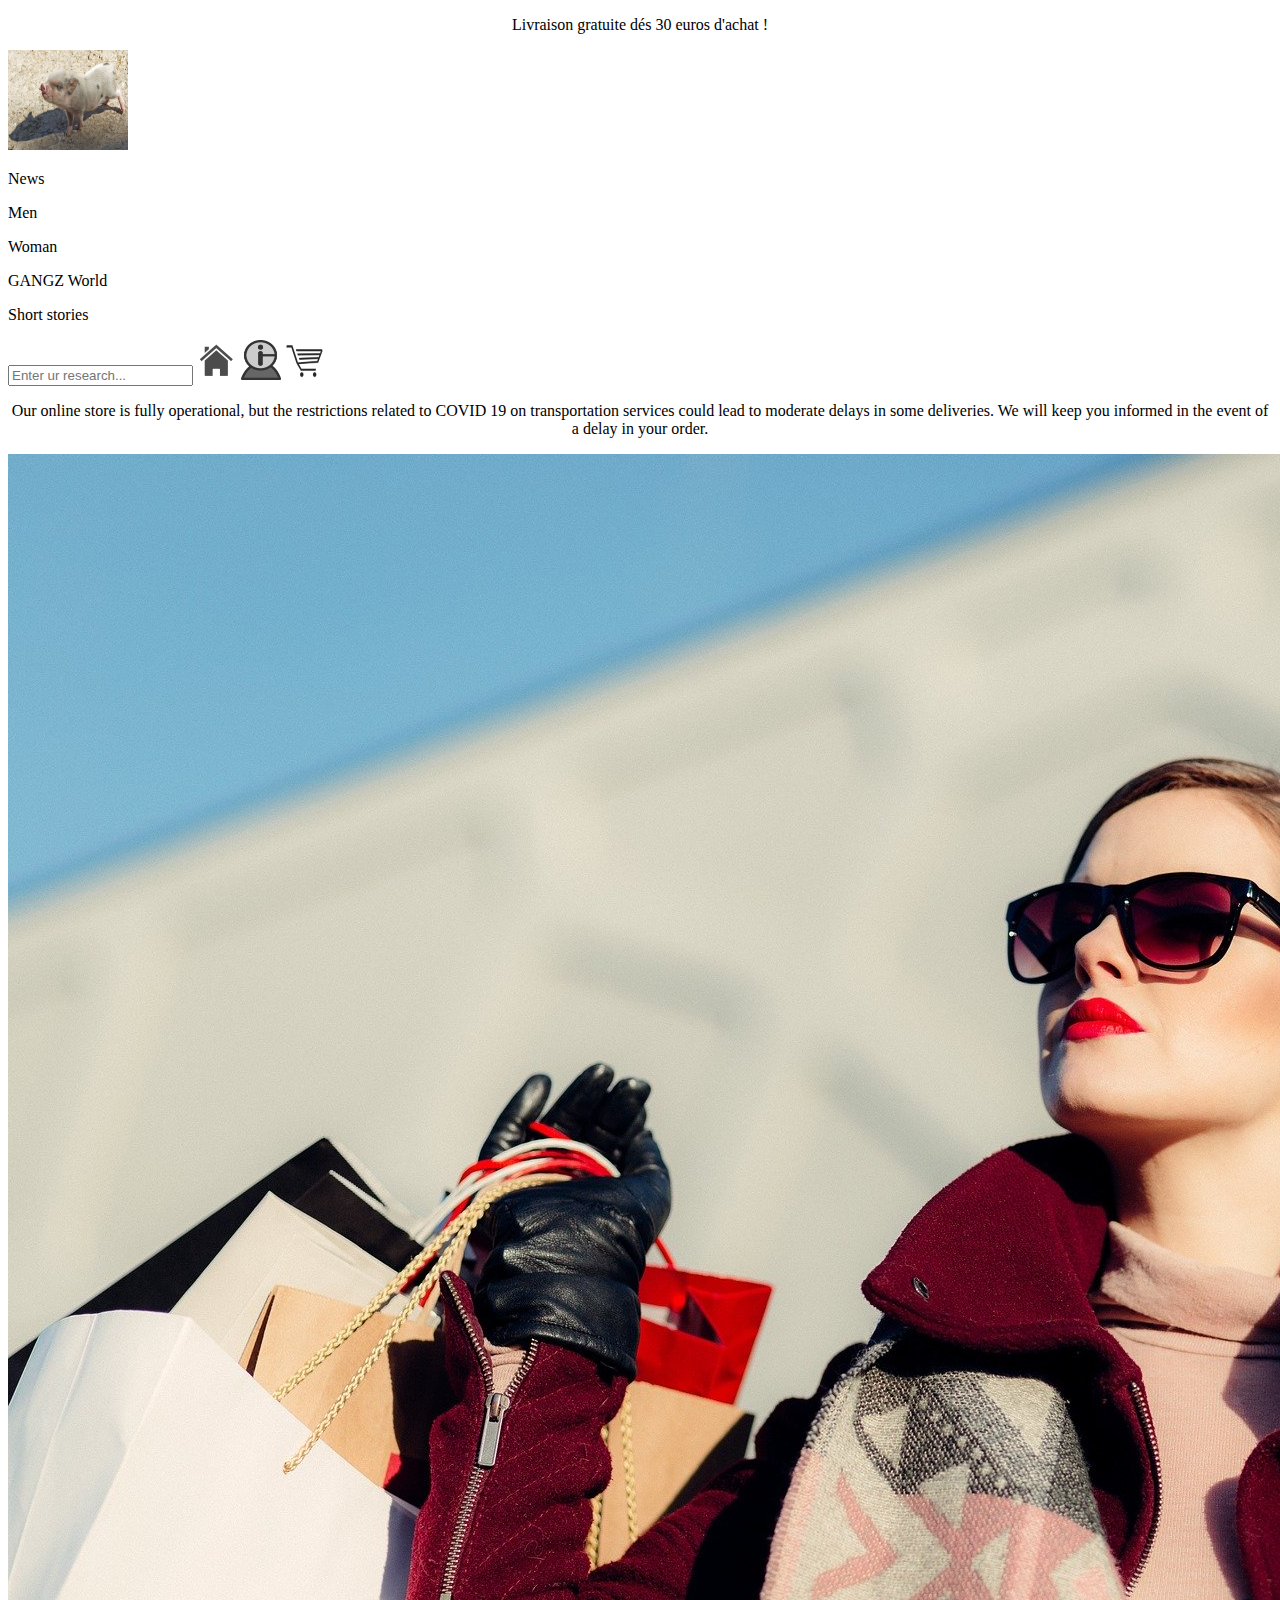
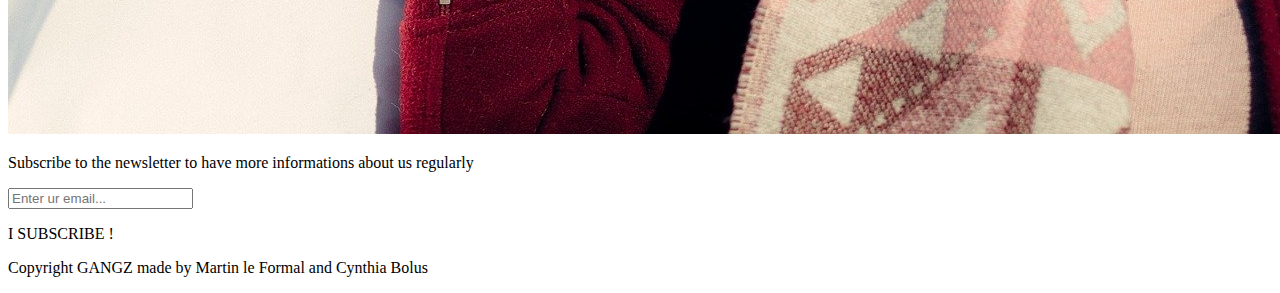
<file: index.html>
<!DOCTYPE html>
<html lang="en">
<head>
    <meta charset="UTF-8">
    <title>Gangz official</title>
</head>
<body>
<div id="header">
    <p style="text-align:center;">Livraison gratuite dés 30 euros d'achat !</p>
    <img src ="pics/pig.jpg" style="width:120px;height:100px;">
    <p>News</p><p>Men</p><p>Woman</p><p>GANGZ World</p><p>Short stories</p>
    <input type="search" placeholder="Enter ur research...">
    <img class="one" src="pics/house.png" style="width:40px;height:40px;">
    <img class="two" src= "pics/profil.png" style="width:40px;height:40px;">
    <img class="three" src="pics/panier.png" style="width:40px;height:40px;"><br>
    <p style="text-align:center">Our online store is fully operational, but the restrictions related to COVID 19 on transportation services could lead to moderate delays in some deliveries. We will keep you informed in the event of a delay in your order.</p>

</div>
<div class="contenu">
    <img src="pics/people.jpg">
</div>
<div id="footer">

    <p>Subscribe to the newsletter to have more informations about us regularly</p>
    <input placeholder="Enter ur email..."> <p>I SUBSCRIBE !</p>

    <p style="text-align=center">Copyright GANGZ made by Martin le Formal and Cynthia Bolus</p>
</div>

</body>
</html>
</file>
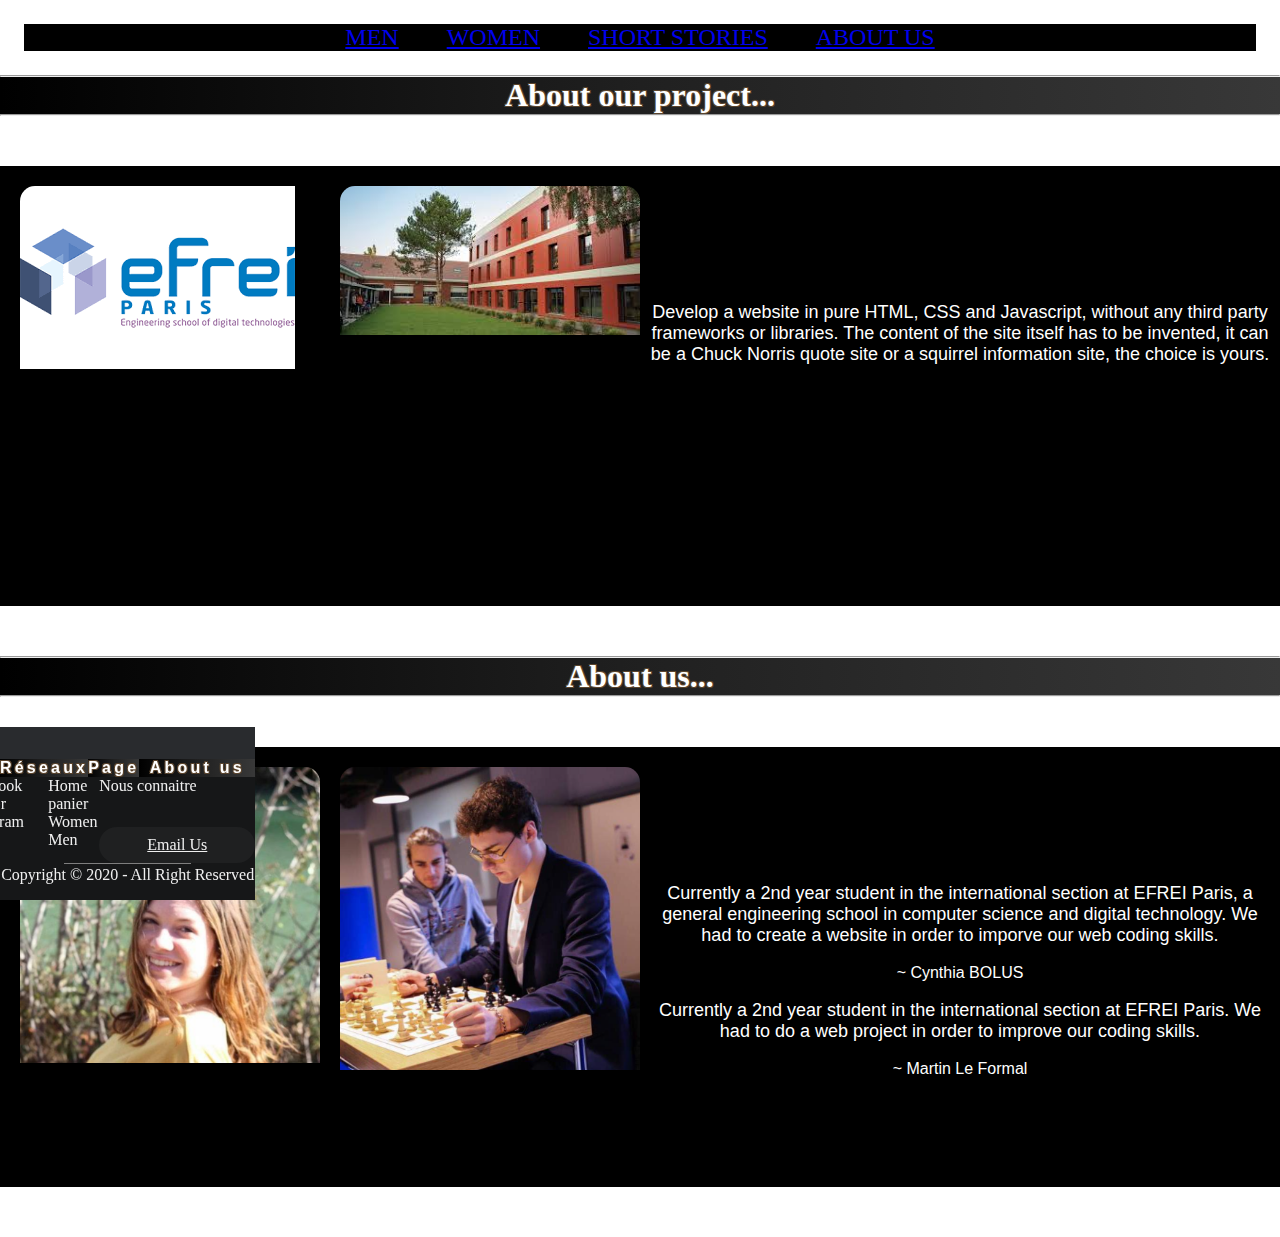
<file: aboutus.html>
<!DOCTYPE html>
<html lang="en">
<head>
    <meta charset="UTF-8">
    <title>About us</title>

    <link rel="stylesheet" href="css/aboutus.css">
    <link rel="stylesheet" href="css/footer.css">

</head>
<body>
<header id="header">
    <div id="burger-menu">

        <input type="checkbox" />

        <div class="burger-bar"></div>
        <div class="burger-bar"></div>
        <div class="burger-bar"></div>
        <ul id="fold-menu">
            <li><a href="./men.html">MEN</a></li>
            <li><a href="./woman.html">WOMEN</a></li>
            <li><a href="./stories.html">Short stories</a></li>
            <li><a href="./aboutus.html">ABOUT US</a></li>
        </ul>
    </div>
    <a href="./home.html">
        <img id="logo" style="width=70px; height=70px;">
    </a>
    <ul id="list-container">
        <li class="list-element"><a class="list-button" href="./men.html">MEN</a></li>
        <li class="list-element"><a class="list-button" href="./woman.html">WOMEN</a></li>
        <li class="list-element"><a class="list-button" href="./stories.html">SHORT STORIES</a></li>
        <li class="list-element"><a class="list-button" href="./aboutus.html">ABOUT US</a></li>
    </ul>
    <img id="profil-pic">
</header>
    <!--TODO: caler les images sur les cotes des titres -->
    <!--Our project -->
    <hr style="width:100%;">
    <div class="title">
        <h1>About our project...</h1></div>
    <hr style="width:100%;">
    <div class="blank"></div>

    <div class="card__collection clear-fix">
        <div class="cards cards--two">
            <img src="assets/efrei.png" class="img-responsive" alt="Cards Image">
            <span class="cards--two__rect"></span>
            <span class="cards--two__tri"></span>
            <p>Efrei Paris</p>
            <ul class="cards__list">
                <li><i class="fab fa-facebook-f"></i></li>
                <li><i class="fab fa-twitter"></i></li>
                <li><i class="fab fa-instagram"></i></li>
                <li><i class="fab fa-linkedin-in"></i></li>
            </ul>
        </div>
        <div class="cards cards--three">
            <img src="assets/efreibis.jfif" class="img-responsive" alt="">
            <span class="cards--three__rect-1">
          <span class="shadow-1"></span>
          <p>Second year</p>
        </span>
            <span class="cards--three__rect-2">
          <span class="shadow-2"></span>
        </span>
            <span class="cards--three__circle"></span>
            <ul class="cards--three__list">
                <li><i class="fab fa-facebook-f"></i></li>
                <li><i class="fab fa-twitter"></i></li>
                <li><i class="fab fa-linkedin-in"></i></li>
            </ul>
        </div>
        <br><br><br><br><br><br><br>
        <p class="para"> <FONT size="4"> Develop a website in pure HTML, CSS and Javascript, without any third party frameworks or libraries. The content of the site itself has to be invented, it can be a Chuck Norris quote site or a squirrel information site, the choice is yours.</FONT></p><br>

    </div>

    <div class="blank"></div>

    <hr style="width:100%;">

    <!--Personal cards -->
    <div class="title"><h1>About us...</h1></div>
    <hr style="width:100%;">

    <div class="blank"></div>
    <div class="card__collection clear-fix">
        <div class="cards cards--two">
            <img src="assets/cycy.PNG" class="img-responsive" alt="Cards Image">
            <span class="cards--two__rect"></span>
            <span class="cards--two__tri"></span>
            <p>Cynthia Bolus</p>
            <ul class="cards__list">
                <li><i class="fab fa-facebook-f"></i></li>
                <li><i class="fab fa-twitter"></i></li>
                <li><i class="fab fa-instagram"></i></li>
                <li><i class="fab fa-linkedin-in"></i></li>
            </ul>
        </div>
        <div class="cards cards--three">
            <img src="assets/martin.PNG" class="img-responsive" alt="">
            <span class="cards--three__rect-1">
          <span class="shadow-1"></span>
          <p>Martin Le Formal</p>
        </span>
            <span class="cards--three__rect-2">
          <span class="shadow-2"></span>
        </span>
            <span class="cards--three__circle"></span>
            <ul class="cards--three__list">
                <li><i class="fab fa-facebook-f"></i></li>
                <li><i class="fab fa-twitter"></i></li>
                <li><i class="fab fa-linkedin-in"></i></li>
            </ul>
        </div>
        <br><br><br><br><br><br><br>
        <p class="para"> <FONT size="4"> Currently a 2nd year student in the international section at EFREI Paris, a general engineering school in computer science and digital technology.
            We had to create a website in order to imporve our web coding skills.</FONT></p><br><p class="para">~ Cynthia BOLUS</p>
        <br>
        <p class="para"> <FONT size="4"> Currently a 2nd year student in the international section at EFREI Paris. We had to do a web project in order to improve our coding skills. </FONT></p><br><p class="para">~ Martin Le Formal</p>
    </div>
    <div class="blank"></div>
 <!--
    <div id="header">

    </div>
    <div id="contenu">
        <h2> About our website</h2>
        <p>Lorem ipsum dolor sit amet, consectetur adipiscing elit, sed do eiusmod tempor incididunt ut labore et dolore magna aliqua. Ut enim ad minim veniam, quis nostrud exercitation ullamco laboris nisi ut aliquip ex ea commodo consequat. Duis aute irure dolor in reprehenderit in voluptate velit esse cillum dolore eu fugiat nulla pariatur. Excepteur sint occaecat cupidatat non proident, sunt in culpa qui officia deserunt mollit anim id est laborum</p>
        <img src="pics/shop.jpg">

        <img src="pics/femme.PNG"> <img src="pics/Plan%20de%20travail%20–%201.png"
    </div>
    <div id="footer">

    </div>
    -->
<footer class="footer">
    <div class="color"></div>
    <div class="liens">
        <div class="reseaux">
            <h1 class="titre_footer">Réseaux</h1>
            <ul class="ul_footer">
                <li class="li_footer"><a href="" class="textfooter"> Facebook</a></li>
                <li class="li_footer"><a href="" class="textfooter">Twitter</a></li>
                <li class="li_footer"><a href="" class="textfooter">Instagram</a></li>
            </ul>
        </div>
        <div class="nav_footer">
            <h1 class="titre_footer">Page</h1>
            <ul class="ul_footer">
                <li class="li_footer"><a href="home.html" class="textfooter"> Home</a></li>
                <li class="li_footer"><a href="panier.html" class="textfooter">panier</a></li>
                <li class="li_footer"><a href="woman.html" class="textfooter">Women</a></li>
                <li class="li_footer"><a href="men.html" class="textfooter">Men</a></li>
            </ul>
        </div>
        <div class="about">
            <h1 class="titre_footer">About us</h1>
            <ul class="ul_footer">
                <li class="li_footer"><a href="aboutus.html" class="textfooter"> Nous connaitre</a></li>
                <li class="li_footer"><a class="footer__btn" href="mailto:martin.le.formal@efrei.net">Email Us</a></li>
            </ul>
        </div>
    </div>

    <div class="trait"></div>

    <div class="Copyright">
        <br><a class="copy">Copyright &copy; 2020 - All Right Reserved</a>
    </div>


</footer>

</body>
</html>
</file>
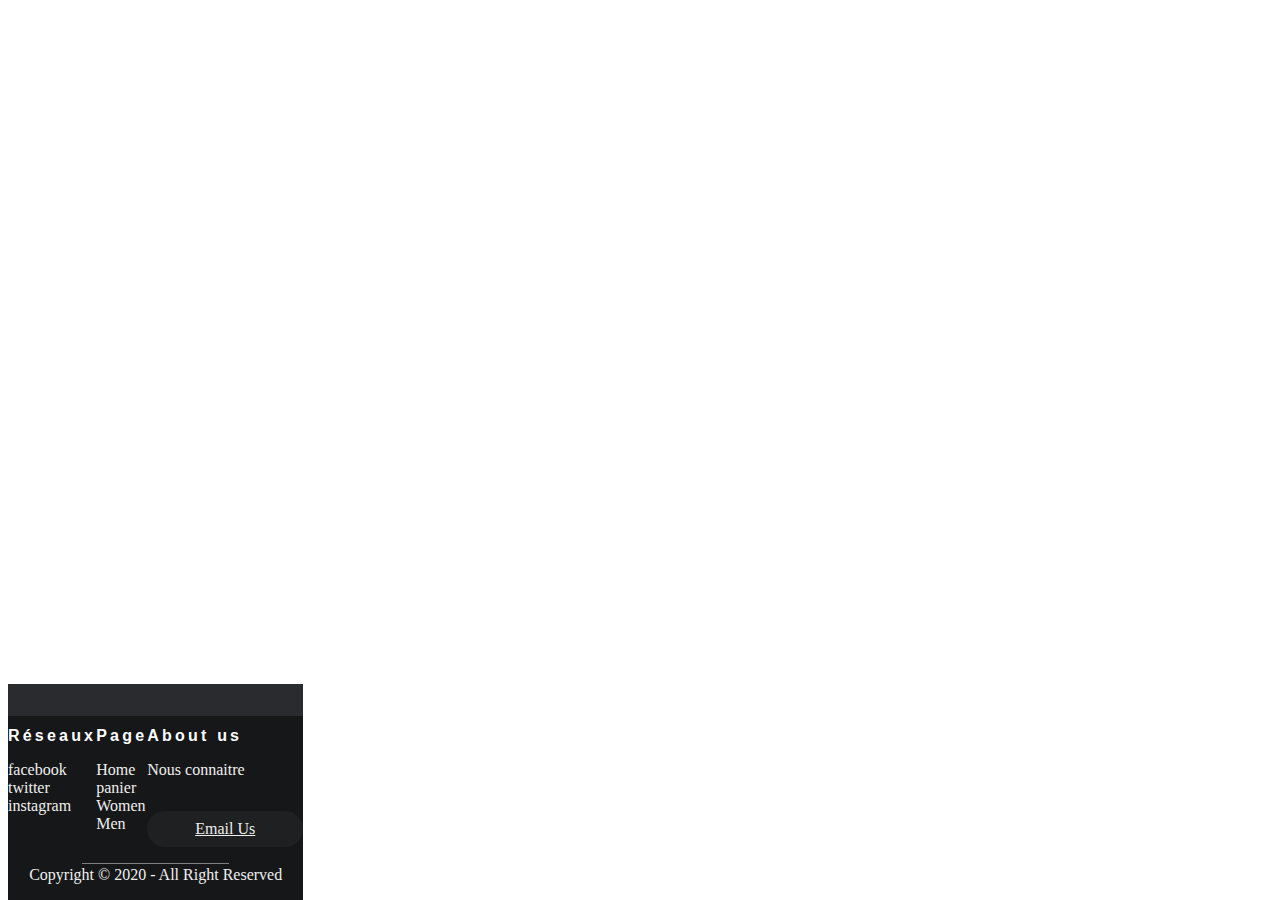
<file: footer.html>
<!DOCTYPE html>
<html lang="en" dir="ltr">
    <head>
        <meta charset="utf-8" />
        <link rel="stylesheet" href="./css/footer.css" />
        <meta name="viewport" content="width=device-width,initial-scale=1.0">
        <title>ZenItude</title>
    </head>

    <body>
      <footer class="footer"> 
        <div class="color"></div>
        <div class="liens">
          <div class="reseaux">
            <h1 class="titre_footer">Réseaux</h1>
            <ul class="ul_footer">
              <li class="li_footer"><a href="" class="textfooter"> facebook</a></li>
              <li class="li_footer"><a href="" class="textfooter">twitter</a></li>
              <li class="li_footer"><a href="" class="textfooter">instagram</a></li>
            </ul>
          </div>
          <div class="nav_footer">
            <h1 class="titre_footer">Page</h1>
            <ul class="ul_footer">
              <li class="li_footer"><a href="home.html" class="textfooter"> Home</a></li>
              <li class="li_footer"><a href="panier.html" class="textfooter">panier</a></li>
              <li class="li_footer"><a href="woman.html" class="textfooter">Women</a></li>
              <li class="li_footer"><a href="men.html" class="textfooter">Men</a></li>
            </ul> 
          </div>
          <div class="about">
            <h1 class="titre_footer">About us</h1>
            <ul class="ul_footer">
              <li class="li_footer"><a href="aboutus.html" class="textfooter"> Nous connaitre</a></li>
              <li class="li_footer"><a class="footer__btn" href="mailto:martin.le.formal@efrei.net">Email Us</a></li>
             </ul>
          </div>         
        </div>
        
        <div class="trait"></div>

        <div class="Copyright">
           <br><a class="copy">Copyright &copy; 2020 - All Right Reserved</a>        
        </div>
          

      </footer>
    </body>
    </html>
</file>
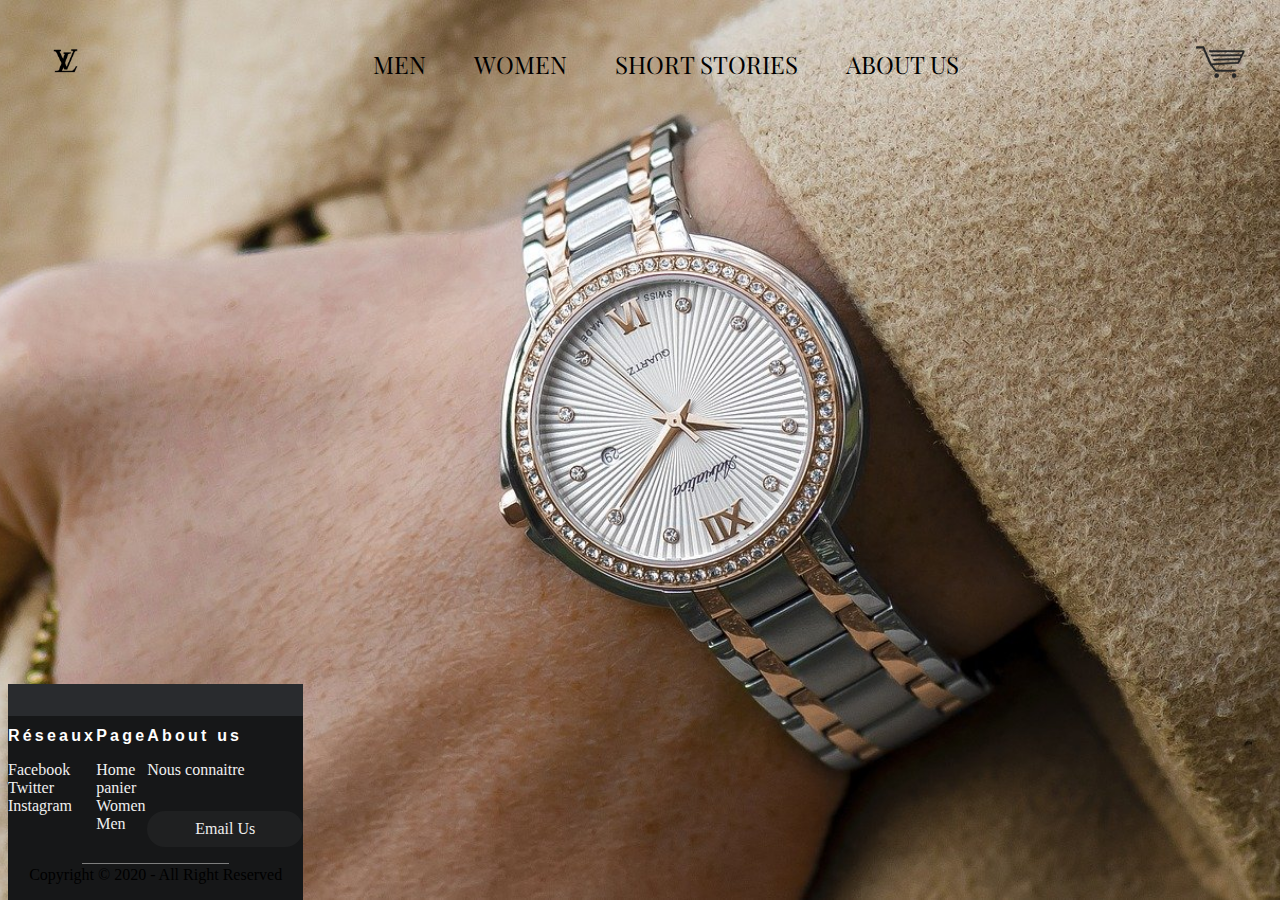
<file: home.html>
<!DOCTYPE html>
<html lang="en">
<head>
    <meta charset="UTF-8">
    <title>Home</title>
    <link rel="stylesheet" href="css/home.css">
    <link rel="stylesheet" href="css/footer.css">
    <meta name="viewport" content="width=device-width,initial-scale=1.0">
    <link href="https://fonts.googleapis.com/css2?family=Playfair+Display&display=swap" rel="stylesheet">
</head>
<body>
    <header id="header">
        <div id="burger-menu">

            <input type="checkbox" />

            <div class="burger-bar"></div>
            <div class="burger-bar"></div>
            <div class="burger-bar"></div>
            <ul id="fold-menu">
                <li><a href="./men.html">MEN</a></li>
                <li><a href="./woman.html">WOMEN</a></li>
                <li><a href="./stories.html">Short stories</a></li>
                <li><a href="./aboutus.html">ABOUT US</a></li>
            </ul>
        </div>
        <a href="./home.html">
            <img id="logo" >
        </a>
        <ul id="list-container">
            <li class="list-element"><a class="list-button" href="./men.html">MEN</a></li>
            <li class="list-element"><a class="list-button" href="./woman.html">WOMEN</a></li>
            <li class="list-element"><a class="list-button" href="./stories.html">SHORT STORIES</a></li>
            <li class="list-element"><a class="list-button" href="./aboutus.html">ABOUT US</a></li>
        </ul>
        <a href="panier.html"><img id="profil-pic" src="assets/panierwhite.png" ></a>
    </header>
    <footer class="footer">
        <div class="color"></div>
        <div class="liens">
            <div class="reseaux">
                <h1 class="titre_footer">Réseaux</h1>
                <ul class="ul_footer">
                    <li class="li_footer"><a href="" class="textfooter"> Facebook</a></li>
                    <li class="li_footer"><a href="" class="textfooter">Twitter</a></li>
                    <li class="li_footer"><a href="" class="textfooter">Instagram</a></li>
                </ul>
            </div>
            <div class="nav_footer">
                <h1 class="titre_footer">Page</h1>
                <ul class="ul_footer">
                    <li class="li_footer"><a href="home.html" class="textfooter"> Home</a></li>
                    <li class="li_footer"><a href="panier.html" class="textfooter">panier</a></li>
                    <li class="li_footer"><a href="woman.html" class="textfooter">Women</a></li>
                    <li class="li_footer"><a href="men.html" class="textfooter">Men</a></li>
                </ul>
            </div>
            <div class="about">
                <h1 class="titre_footer">About us</h1>
                <ul class="ul_footer">
                    <li class="li_footer"><a href="aboutus.html" class="textfooter"> Nous connaitre</a></li>
                    <li class="li_footer"><a class="footer__btn" href="mailto:martin.le.formal@efrei.net">Email Us</a></li>
                </ul>
            </div>
        </div>

        <div class="trait"></div>

        <div class="Copyright">
            <br><a class="copy">Copyright &copy; 2020 - All Right Reserved</a>
        </div>


    </footer>
</body>
</html>
</file>
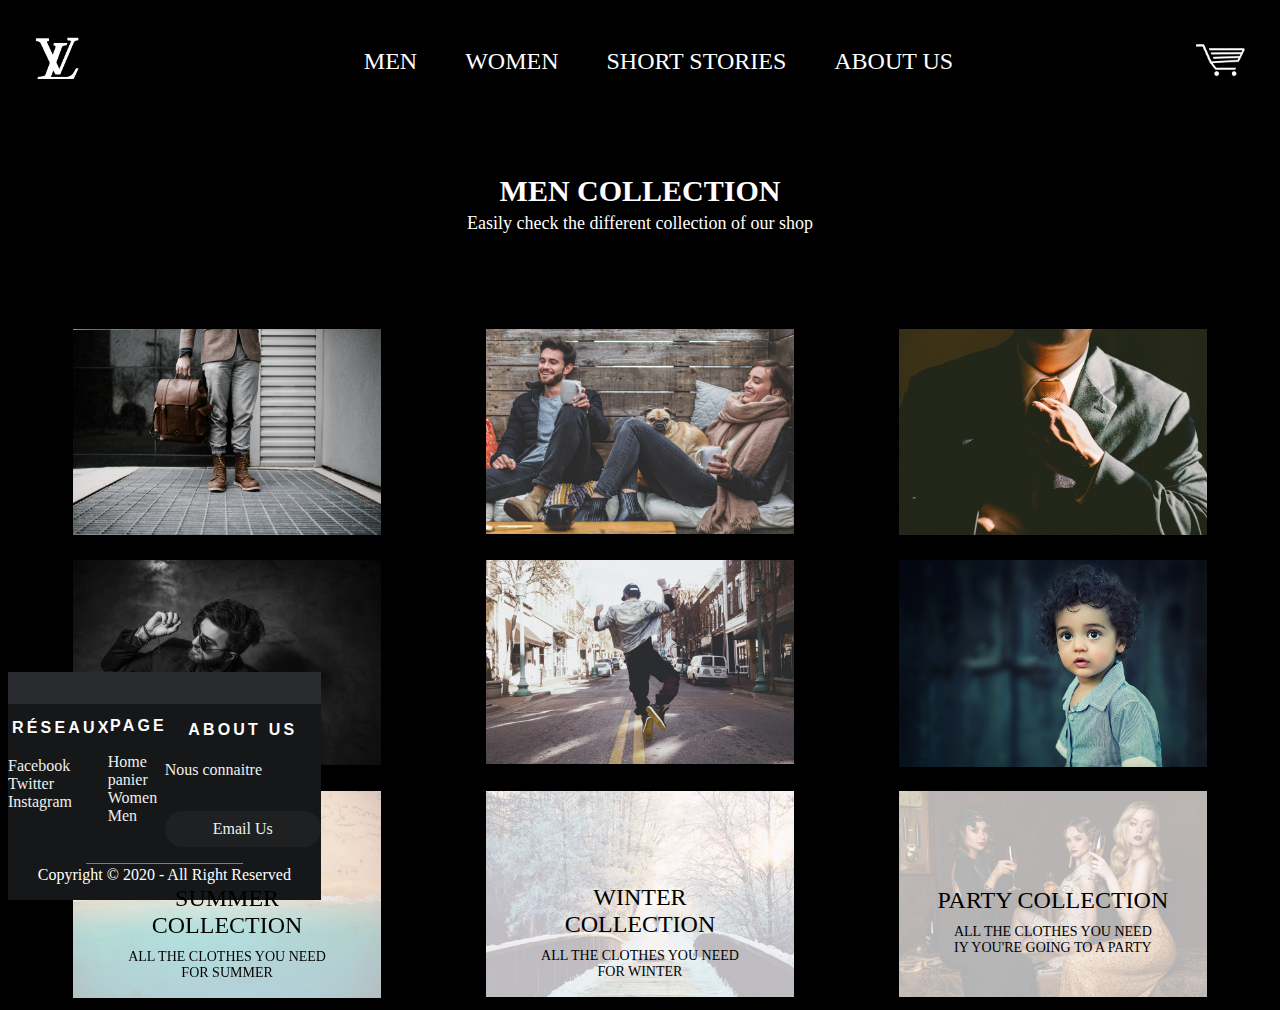
<file: men.html>
<!DOCTYPE html>
<html lang="en">
<head>
    <!--Clothes of men-->
    <meta charset="UTF-8">
    <title>Men collection </title>
    <link rel="stylesheet" href="css/men.css">
    <link rel="stylesheet" href="css/footer.css">

</head>
<body>
    <header id="header">
        <div id="burger-menu">

            <input type="checkbox" />

            <div class="burger-bar"></div>
            <div class="burger-bar"></div>
            <div class="burger-bar"></div>
            <ul id="fold-menu">
                <li><a href="./men.html">MEN</a></li>
                <li><a href="./woman.html">WOMEN</a></li>
                <li><a href="./stories.html">SHORT STORIES</a></li>
                <li><a href="./aboutus.html">ABOUT US</a></li>
            </ul>
        </div>
        <a href="./home.html">
            <img id="logo" >
        </a>
        <ul id="list-container">
            <li class="list-element"><a class="list-button" href="./men.html">MEN</a></li>
            <li class="list-element"><a class="list-button" href="./woman.html">WOMEN</a></li>
            <li class="list-element"><a class="list-button" href="./stories.html">SHORT STORIES</a></li>
            <li class="list-element"><a class="list-button" href="./aboutus.html">ABOUT US</a></li>
        </ul>
        <a href="panier.html"><img id="profil-pic" src="assets/panierwhite.png" ></a>
    </header>
<h1> MEN COLLECTION
    <small>Easily check the different collection of our shop</small>
</h1>
<div class="grid-wrap">

    <a class="list-block demo-2" href="#">
        <figure>
            <img src="assets/traveler.jpg" alt="" />
            <figcaption>
                <h2>Traveller section</h2>
                <p>All the traveller stuff and clothes for you</p>
            </figcaption>
        </figure>
    </a>
    <a class="list-block demo-2" href="#">
        <figure>
            <img src="assets/menoui.jpg" alt="" />
            <figcaption>
                <h2>Casual section</h2>
                <p>All the casual clothes especially for you</p>
            </figcaption>
        </figure>
    </a>
    <a class="list-block demo-2" href="#">
        <figure>
            <img src="assets/tie.jpg" alt="" />
            <figcaption>
                <h2>Work section</h2>
                <p>All the work stuff for you</p>
            </figcaption>
        </figure>
    </a>

    <a class="list-block" href="#">
        <figure>
            <img src="assets/blackandwhite.jpg" alt="" />
            <figcaption>
                <h2>Black and white clothes</h2>
                <p> All the black and white clothes for you</p>
            </figcaption>
        </figure>
    </a>
    <a class="list-block" href="#">
        <figure>
            <img src="assets/hiphop.jpg" alt="" />
            <figcaption>
                <h2>Sportswear section</h2>
                <p>If you are a sportsman, this section is for you</p>
            </figcaption>
        </figure>
    </a>
    <a class="list-block" href="#">
        <figure>
            <img src="assets/child.jpg" alt="" />
            <figcaption>
                <h2>Children collection</h2>
                <p>Children and teenager clothes, just for yuo</p>
            </figcaption>
        </figure>
    </a>
    <!-- demo 3 -->
    <a class="list-block demo-3" href="#">
        <figure>
            <img src="assets/beach.jpg" alt="" />
            <figcaption>
                <h2>Summer collection</h2>
                <p>All the clothes you need for summer</p>
            </figcaption>
        </figure>
    </a>
    <a class="list-block demo-3" href="#">
        <figure>
            <img src="assets/winterman.jpg" alt="" />
            <figcaption>
                <h2>Winter collection</h2>
                <p>All the clothes you need for winter</p>
            </figcaption>
        </figure>
    </a>
    <a class="list-block demo-3" href="#">
        <figure>
            <img src="assets/resoi.jpg" alt="fiestaGang" />
            <figcaption>
                <h2>Party collection</h2>
                <p>All the clothes you need iy you're going to a party</p>
            </figcaption>
        </figure>
    </a>
</div>

    <footer class="footer">
        <div class="color"></div>
        <div class="liens">
            <div class="reseaux">
                <h1 class="titre_footer">Réseaux</h1>
                <ul class="ul_footer">
                    <li class="li_footer"><a href="" class="textfooter"> Facebook</a></li>
                    <li class="li_footer"><a href="" class="textfooter">Twitter</a></li>
                    <li class="li_footer"><a href="" class="textfooter">Instagram</a></li>
                </ul>
            </div>
            <div class="nav_footer">
                <h1 class="titre_footer">Page</h1>
                <ul class="ul_footer">
                    <li class="li_footer"><a href="home.html" class="textfooter"> Home</a></li>
                    <li class="li_footer"><a href="panier.html" class="textfooter">panier</a></li>
                    <li class="li_footer"><a href="woman.html" class="textfooter">Women</a></li>
                    <li class="li_footer"><a href="men.html" class="textfooter">Men</a></li>
                </ul>
            </div>
            <div class="about">
                <h1 class="titre_footer">About us</h1>
                <ul class="ul_footer">
                    <li class="li_footer"><a href="aboutus.html" class="textfooter"> Nous connaitre</a></li>
                    <li class="li_footer"><a class="footer__btn" href="mailto:martin.le.formal@efrei.net">Email Us</a></li>
                </ul>
            </div>
        </div>

        <div class="trait"></div>

        <div class="Copyright">
            <br><a class="copy">Copyright &copy; 2020 - All Right Reserved</a>
        </div>


    </footer>

</body>
</html>
</file>
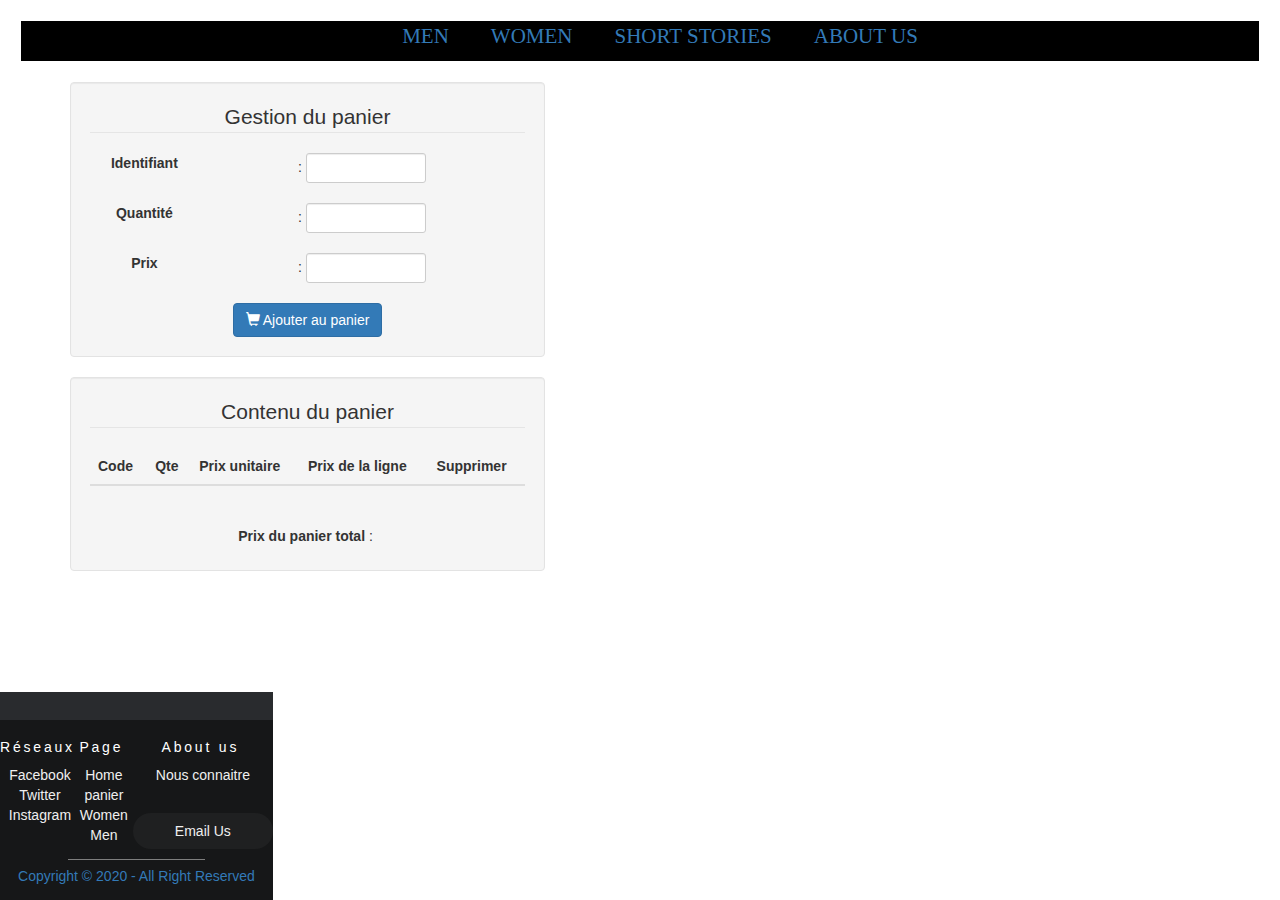
<file: panier.html>
<!DOCTYPE html>
<html lang="fr">
    <head>
        <meta charset="UTF-8">
        <title>Panier</title>
        <link href="https://maxcdn.bootstrapcdn.com/bootstrap/3.3.1/css/bootstrap.min.css" rel="stylesheet">

        <link href="css/panier.css" rel="stylesheet">
        <link rel="stylesheet" href="css/footer.css">
        <script type="text/javascript" src="./js/panier.js"></script>
    </head>
    <body id="body">

    <header id="header">
        <div id="burger-menu">

            <input type="checkbox" />

            <div class="burger-bar"></div>
            <div class="burger-bar"></div>
            <div class="burger-bar"></div>
            <ul id="fold-menu">
                <li><a href="./men.html">MEN</a></li>
                <li><a href="./woman.html">WOMEN</a></li>
                <li><a href="./stories.html">Short stories</a></li>
                <li><a href="./aboutus.html">ABOUT US</a></li>
            </ul>
        </div>
        <a href="./home.html">
            <img id="logo" style="width=70px; height=70px;">
        </a>
        <ul id="list-container">
            <li class="list-element"><a class="list-button" href="./men.html">MEN</a></li>
            <li class="list-element"><a class="list-button" href="./woman.html">WOMEN</a></li>
            <li class="list-element"><a class="list-button" href="./stories.html">SHORT STORIES</a></li>
            <li class="list-element"><a class="list-button" href="./aboutus.html">ABOUT US</a></li>
        </ul>
        <img id="profil-pic">
    </header>
        <section  class="container" style="text-align:center;">
            <article class="well form-inline pull-left col-lg-5">
                <legend>Gestion du panier</legend>
                <label class="col-lg-3">Identifiant</label> : <input type = "number" id = "id" style="width:120px" class="input-sm form-control"></input><br><br>
                <label class="col-lg-3" >Quantité</label> : <input type = "number" id = "qte" style="width:120px" class="input-sm form-control"></input><br><br> 
                <label class="col-lg-3">Prix</label> : <input type = "number" id = "prix" style="width:120px" class="input-sm form-control"></input><br><br>
                <button class="btn btn-primary" type="submit" onclick="ajouter()"><span class="glyphicon glyphicon-shopping-cart"></span> Ajouter au panier</button>
            </article>
        </section>
        <section class="container" style="text-align:center;">
            <article class="well form-inline pull-left col-lg-5">
                <legend>Contenu du panier</legend>
                <table id="tableau" class="table">
                    <thead>
                        <tr>
                            <th>Code</th>
                            <th>Qte</th>
                            <th>Prix unitaire</th>
                            <th>Prix de la ligne</th>
                            <th>Supprimer</th>
                        </tr>
                    </thead>
                </table>
                <br><label>Prix du panier total</label> : <label id = "prixTotal"></label>
                <label id = "nbreLignes" hidden>0</label>
            </article>
        </section>
    </body>
    <footer class="footer">
        <div class="color"></div>
        <div class="liens">
            <div class="reseaux">
                <h1 class="titre_footer">Réseaux</h1>
                <ul class="ul_footer">
                    <li class="li_footer"><a href="" class="textfooter"> Facebook</a></li>
                    <li class="li_footer"><a href="" class="textfooter">Twitter</a></li>
                    <li class="li_footer"><a href="" class="textfooter">Instagram</a></li>
                </ul>
            </div>
            <div class="nav_footer">
                <h1 class="titre_footer">Page</h1>
                <ul class="ul_footer">
                    <li class="li_footer"><a href="home.html" class="textfooter"> Home</a></li>
                    <li class="li_footer"><a href="panier.html" class="textfooter">panier</a></li>
                    <li class="li_footer"><a href="woman.html" class="textfooter">Women</a></li>
                    <li class="li_footer"><a href="men.html" class="textfooter">Men</a></li>
                </ul>
            </div>
            <div class="about">
                <h1 class="titre_footer">About us</h1>
                <ul class="ul_footer">
                    <li class="li_footer"><a href="aboutus.html" class="textfooter"> Nous connaitre</a></li>
                    <li class="li_footer"><a class="footer__btn" href="mailto:martin.le.formal@efrei.net">Email Us</a></li>
                </ul>
            </div>
        </div>

        <div class="trait"></div>

        <div class="Copyright">
            <br><a class="copy">Copyright &copy; 2020 - All Right Reserved</a>
        </div>


    </footer>
</html>
</file>
<file: css/aboutus.css>
/*header*/

#header {
    display: flex;
    flex-direction: row;
    justify-content: space-between;
    align-items: center;
    background: black;
    color:white;
    margin: 1em;
    font-family: 'Playfair Display';
    font-size: 1.5em;

}

#list-container {
    display: flex;
}
#burger-menu {
    display: none;
}

.burger-bar {
    background-color: black;
}

#list-container {
    flex-direction: row;
    list-style: none;
    height: 100%;
}

.list-element {
    height: 100%;color:white;
}

.list-button {
    height: 100%;
    padding: 1em;
}

/*Titles*/

h1{
    text-shadow:   -1px -1px 0 #5a442d,
    1px -1px 0 #5a442d,
    -1px 1px 0 #5a442d,
    1px 1px 0 #5a442d;color:#fff;
    background: linear-gradient(to right, black,#202020, #383838);

    text-align:center;

}
.title{
    background: linear-gradient(to right, black,#202020, #383838);
}

/*Texts*/
.para{
    color:white;
    background-color:black;

}
p{text-align:center}

/*Blank*/
.blank{ background:white; width:100%;height:50px;}

/*Img*/
.img{
    left:10px;
}

/*Personal cards */

@import "https://fonts.googleapis.com/css?family=Do+Hyeon";
*,
*:before,
*:after {
    margin: 0;
    padding: 0;
    box-sizing: border-box;
}

.clear-fix:after {
    display: block;
    clear: both;
    content: '';
    text-align:center;
}

.img-responsive {
    max-width: 100%;
    height: auto;
}

.card__collection {
    position: relative;
    display: block;
    background: black;
    padding: 10px;
    font-family: 'Do Hyeon', sans-serif;
    overflow: hidden;
    text-inline:center;
}
.card__collection .cards {
    width: 300px;
    height: 400px;
    display: block;
    background-size: cover;
    float: left;
    border-radius: 15px;
    position: relative;
    overflow: hidden;
    background-position: center;
    margin: 10px;
}
.card__collection .cards--one {
    backface-visiblility: hidden;
}
.card__collection .cards--one:hover:after {
    bottom: -20px;
}
.card__collection .cards--one:hover:before {
    bottom: -10px;
}
.card__collection .cards--one:hover .cards--one__rect {
    left: 45%;
}
.card__collection .cards--one:hover .cards--one__rect--back {
    left: 50%;
}
.card__collection .cards--one::after {
    content: '';
    display: block;
    position: absolute;
    height: 70px;
    transform: rotate(-3deg);
    background: #e660e3;
    position: absolute;
    bottom: -80px;
    left: 0;
    right: -10px;
    z-index: 9;
    transition: all .2s ease-in;
    transition-delay: .3s;
}
.card__collection .cards--one:before {
    content: '';
    display: block;
    position: absolute;
    height: 80px;
    transform: rotate(-3deg);
    bottom: -90px;
    left: 0;
    background: #fff;
    right: -10px;
    z-index: 5;
    transition: all .2s ease-in;
    transition-delay: .1s;
}
.card__collection .cards--one__rect {
    color: #fff;
    text-transform: uppercase;
    font-size: 18px;
    background: black;
    width: 126px;
    height: 55px;
    transform: skewY(5deg);
    position: absolute;
    display: block;
    top: 60%;
    left: -45%;
    z-index: 1;
    line-height: 3.3rem;
    text-align: center;
    transition: all .2s ease-in;
}
.card__collection .cards--one__rect--back {
    display: block;
    background: rgba(34, 65, 154, 0.8);
    width: 126px;
    height: 55px;
    transform: skewY(7deg);
    position: absolute;
    top: 65%;
    left: -50%;
    transition: all .2s ease-in;
    transition-delay: .3s;
}
.card__collection .cards--one__rect p {
    transform: skewY(-7deg);
    position: relative;
}
.card__collection .cards--two {
    position: relative;
    backface-visibility: hidden;
}
.card__collection .cards--two p {
    position: absolute;
    top: 83%;
    left: -100%;
    text-transform: capitalize;
    color: #fff;
    font-size: 20px;
    z-index: 8;
    transition: all .6s ease;
}
.card__collection .cards--two:hover p {
    left: 8%;
}
.card__collection .cards--two:hover img {
    transform: translateY(-15px);
}
.card__collection .cards--two:hover .cards--two__rect {
    top: 75%;
}
.card__collection .cards--two:hover .cards--two__rect:before {
    transform: translateY(15px);
}
.card__collection .cards--two:hover li {
    transform: translateY(0);
}
.card__collection .cards--two:hover .cards--two__tri {
    right: -40%;
}
.card__collection .cards--two:hover .cards--two__tri:before {
    right: -312px;
}
.card__collection .cards--two img {
    transition: all .2s ease;
}
.card__collection .cards--two__tri {
    border-top: 220px solid transparent;
    border-bottom: 190px solid transparent;
    border-right: 288px solid #fff;
    opacity: .9;
    position: absolute;
    display: block;
    top: 0;
    right: -100%;
    transition: all .3s ease-in-out;
}
.card__collection .cards--two__tri:before {
    border-top: 220px solid transparent;
    border-bottom: 190px solid transparent;
    border-right: 288px solid black;
    position: absolute;
    content: '';
    display: block;
    top: -220px;
    right: -612px;
    transition: all .3s ease-in-out;
    transition-delay: .2s;
}
.card__collection .cards--two__rect {
    width: 750px;
    height: 200px;
    background: #fff;
    display: block;
    position: absolute;
    top: 175%;
    left: -78%;
    transform: rotate(30deg);
    z-index: 5;
    opacity: .9;
    transition: all .3s ease-in-out;
}
.card__collection .cards--two__rect:before {
    content: '';
    display: block;
    width: 100%;
    position: relative;
    height: 100%;
    background: black;
    transform: translateY(200px);
    z-index: 2;
    transition: all .3s ease-in-out;
    transition-delay: .1s;
}
.card__collection .cards--two ul {
    list-style: none;
    position: absolute;
    bottom: 0;
    left: 10px;
    z-index: 9;
}
.card__collection .cards--two ul li {
    display: inline-block;
    font-size: 16px;
    margin: 7px;
    color: #fff;
    transition: all .2s ease-in-out;
    transform: translateY(100px);
}
.card__collection .cards--two ul li:nth-child(2) {
    transition-delay: .2s;
}
.card__collection .cards--two ul li:nth-child(3) {
    transition-delay: .3s;
}
.card__collection .cards--two ul li:nth-child(4) {
    transition-delay: .4s;
}
.card__collection .cards--three {
    position: relative;
    z-index: 10;
}
.card__collection .cards--three:hover .cards--three__rect-1 {
    left: 10%;
}
.card__collection .cards--three:hover .cards--three__rect-1 .shadow-1 {
    left: -20%;
}
.card__collection .cards--three:hover .cards--three__rect-2 {
    left: 60%;
}
.card__collection .cards--three:hover .cards--three__rect-2:before {
    left: -100%;
}
.card__collection .cards--three:hover .cards--three__rect-2:after {
    left: 80%;
}
.card__collection .cards--three:hover .cards--three__rect-2 .shadow-2 {
    left: -10%;
}
.card__collection .cards--three:hover .cards--three__circle {
    transform: scale(1);
}
.card__collection .cards--three:hover .cards--three__circle:before {
    transform: scale(0.9);
}
.card__collection .cards--three:hover .cards--three__list li {
    transform: translateX(0);
}
.card__collection .cards--three__rect-1 {
    background: #fff;
    width: 200px;
    height: 110px;
    transform: skewX(-20deg);
    display: block;
    position: absolute;
    top: 73%;
    opacity: .9;
    left: -100%;
    z-index: 8;
    transition: all .5s ease-in;
}
.card__collection .cards--three__rect-1 p {
    font-size: 20px;
    color: #fff;
    transform: skewX(20deg);
    line-height: 6rem;
}
.card__collection .cards--three__rect-1 .shadow-1 {
    background: black;
    width: 230px;
    height: 100px;
    display: block;
    position: absolute;
    left: -200%;
    z-index: -1;
    transition: all .3s ease-in;
}
.card__collection .cards--three__rect-2 {
    width: 100px;
    height: 70px;
    background: #fff;
    position: absolute;
    top: 65%;
    left: 1000%;
    opacity: .9;
    transform: skewX(-20deg);
    z-index: 8;
    transition: all .5s ease-in;
}
.card__collection .cards--three__rect-2::before {
    content: '';
    display: block;
    width: 50px;
    height: 40px;
    background: black;
    opacity: 1;
    position: absolute;
    left: 500%;
    top: 10%;
    transition: all .3s ease-in;
}
.card__collection .cards--three__rect-2::after {
    content: '';
    display: block;
    width: 50px;
    height: 40px;
    background: black;
    opacity: 1;
    position: absolute;
    left: 500%;
    top: 114%;
    transition: all .5s ease-in;
    transition-delay: .2s;
}
.card__collection .cards--three__rect-2 .shadow-2 {
    background: black;
    width: 100%;
    height: 100%;
    display: block;
    position: absolute;
    top: -10%;
    left: 500%;
    transition: all .5s ease-in;
    transition-delay: .2s;
}
.card__collection .cards--three__circle {
    width: 220px;
    height: 220px;
    border-radius: 50%;
    background: #fff;
    position: absolute;
    top: -15%;
    left: 50%;
    opacity: .9;
    transform: scale(0);
    transition: all .3s ease;
}
.card__collection .cards--three__circle:before {
    content: '';
    display: block;
    width: 100%;
    height: 100%;
    background: black;
    border-radius: 50%;
    transform: scale(0);
    transition: all .3s ease;
    transition-delay: .2s;
}
.card__collection .cards--three__list {
    list-style: none;
    position: absolute;
    top: -9px;
    right: 7px;
    padding-top: 60px;
    transition: all .4s ease;
}
.card__collection .cards--three__list li {
    display: inline-block;
    margin: 4px;
    color: #fff;
    width: 25px;
    height: 25px;
    border-radius: 50%;
    background: white;
    text-align: center;
    line-height: 1.7rem;
    font-size: 12px;
    transition: all .3s ease;
    transform: translateX(500%);
}
.card__collection .cards--three__list li:nth-child(1) {
    transition-delay: .2s;
}
.card__collection .cards--three__list li:nth-child(2) {
    transition-delay: .3s;
}
.card__collection .cards--three__list li:nth-child(3) {
    transition-delay: .4s;
}
</file>
<file: css/footer.css>
/*//////////////////////////////////////////////////////////
					footer
/////////////////////////////////////////////////////////*/
.footer{
	background-color: #161718;
	margin:0;
	padding:0;
	position:fixed; bottom:0;
}

.color{
	height: 2em;
	background-color: #292B2E;
}
.liens{
	display: flex;
	flex-direction: row;
	justify-content: space-around;

}

.ul_footer{
	list-style: none;
	margin-left: -2.5em;
}

.textfooter{
	text-decoration: none;
	color: #EFEFEF;
}

.footer__btn{
	display: flex;
	align-items: center;
	justify-content: center;
	height: 36px;
	background-color: rgb(153, 153, 153, 0.07);
	border-radius: 100px;
	margin-top: 2em;
	padding: 0 3em;
	color: #EFEFEF;
}

.titre_footer{
	font-family: sans-serif;
    letter-spacing: 0.20em;
    font-size: 1em;
    color: white;
}

.trait{
	width: 50%;
	margin-left: auto;
	margin-right: auto;
	border-bottom: 1px solid #7E7E7E;
}

.Copyright{
	text-align: center;
	padding-bottom: 1em;
	margin-top: -1em;
	color: #EFEFEF;
}
.footerimg{
	text-align: center;
	margin-top: 1em;
}

.image_footer{
	width: 15%;

}
</file>
<file: css/home.css>
body {
  overflow: hidden;
}

a{
  text-decoration: none;
  color: black;
}
/*Header*/

#header {
  display: flex;
  flex-direction: row;
  justify-content: space-between;
  align-items: center;
  background-color: transparent;
  margin: 1em;
  font-family: 'Playfair Display';
  font-size: 1.5em;
}

/*media for responsiveness*/

@media only screen and (max-width: 900px) {
  #list-container {
    display: none;
  }
  #burger-menu {
    display: block;
  }
  .burger-bar {
    background-color: white;
  }
  
  body {
    background: url("../assets/man.jpg") no-repeat center center fixed;
    -webkit-background-size: cover;
    -moz-background-size: cover;
    -o-background-size: cover;
    background-size: cover;
  }

  #logo {
    content:url("../assets/logowhite.png");
  }

  #profil-pic {

  }
}

@media (min-width: 900px) {
  #list-container {
    display: flex;
  }
  #burger-menu {
    display: none;
  }

  .burger-bar {
    background-color: black;
  }

  body {
    background: url("../assets/watch.jpg") no-repeat center center fixed;
    -webkit-background-size: cover;
    -moz-background-size: cover;
    -o-background-size: cover;
    background-size: cover;
  }
  
  #logo {
    content:url("../assets/logo.png");
  }
  
  #profil-pic {
    content:url("../assets/panier.png")
  }
}

/*burger Menu animation*/

#burger-menu div:first-child
{
  transform-origin: 0% 0%;
}

#burger-menu div:nth-last-child(2)
{
  transform-origin: 0% 100%;
}

#burger-menu input:checked ~ ul
{
  transform: none;
}

#burger-menu input:checked ~ div
{
  opacity: 1;
  transform: translate(0, 8px) rotate(45deg);
  background: #232323;
}

#burger-menu input:checked ~ div:nth-last-child(3)
{
  opacity: 0;
  transform: rotate(0deg) scale(0.2, 0.2);
}

#burger-menu input:checked ~ div:nth-last-child(2)
{
  transform: translate(6px, 1px) rotate(-45deg);
}

/*Burger Menu Style*/

#burger-menu {
  z-index: 1;
}

input {
  position: absolute;
  width: 27px; height: 22px;
  z-index: 2;
  opacity: 0;
}

.burger-bar {
  height: 3px;
  width: 25px;
  margin: 5px;
  transition: transform 0.5s cubic-bezier(0.77,0.2,0.05,1.0);
}

#fold-menu {
  position: absolute;
  width: 100%;
  padding-top: 15px;
  padding-bottom: 15px;
  margin-left: -2em;
  background: #ededed;
  list-style-type: none;
  -webkit-font-smoothing: antialiased;
  /* to stop flickering of text in safari */
  
  transform-origin: 0% 0%;
  transform: translate(-100%, 0);
  
  transition: transform 0.5s cubic-bezier(0.77,0.2,0.05,1.0);
}


#logo {
  height: 50px;
}

#list-container {
  flex-direction: row;
  list-style: none;
  height: 100%;
}

.list-element {
  height: 100%;
}

.list-button {
  height: 100%;
  padding: 1em;
}

#profil-pic {
  height: 40px;
}
</file>
<file: css/men.css>
/*header*/
/*header*/

#header {
    display: flex;
    flex-direction: row;
    justify-content: space-between;
    align-items: center;
    background: black;
    margin: 1em;
    font-family: 'Playfair Display';
    font-size: 1.5em;

}

#list-container {
    display: flex;
}
#burger-menu {
    display: none;
}

.burger-bar {
    background-color: black;
}

#list-container {
    flex-direction: row;
    list-style: none;
    height: 100%;
}

.list-element {
    height: 100%;
}

.list-button {
    height: 100%;
    padding: 1em;
}

/**/


body {
  overflow: hidden;
}

a{
  text-decoration: none;
  color: white;
}
/*Header*/

#header {
  display: flex;
  flex-direction: row;
  justify-content: space-between;
  align-items: center;
  background-color: transparent;
  margin: 1em;
  font-size: 1.5em;
}

/*media for responsiveness*/

@media only screen and (max-width: 900px) {
  #list-container {
    display: none;
  }
  #burger-menu {
    display: block;
  }
  .burger-bar {
    background-color: white;
  }
  
  body {
    background: url("../assets/man.jpg") no-repeat center center fixed;
    -webkit-background-size: cover;
    -moz-background-size: cover;
    -o-background-size: cover;
    background-size: cover;
  }

  #logo {
    content:url("../assets/logowhite.png");
  }

  #profil-pic {
    content:url("../assets/panierwhite.png")
  }
}

@media (min-width: 900px) {
  #list-container {
    display: flex;
  }
  #burger-menu {
    display: none;
  }

  .burger-bar {
    background-color: black;
  }

  body {
    background: url("../assets/watch.jpg") no-repeat center center fixed;
    -webkit-background-size: cover;
    -moz-background-size: cover;
    -o-background-size: cover;
    background-size: cover;
  }

  #logo {
    content:url("../assets/logowhite.png");
  }

  #profil-pic {
    content:url("../assets/panierwhite.png")
  }
}

/*burger Menu animation*/

#burger-menu div:first-child
{
  transform-origin: 0% 0%;
}

#burger-menu div:nth-last-child(2)
{
  transform-origin: 0% 100%;
}

#burger-menu input:checked ~ ul
{
  transform: none;
}

#burger-menu input:checked ~ div
{
  opacity: 1;
  transform: translate(0, 8px) rotate(45deg);
  background: #232323;
}

#burger-menu input:checked ~ div:nth-last-child(3)
{
  opacity: 0;
  transform: rotate(0deg) scale(0.2, 0.2);
}

#burger-menu input:checked ~ div:nth-last-child(2)
{
  transform: translate(6px, 1px) rotate(-45deg);
}

/*Burger Menu Style*/

#burger-menu {
  z-index: 1;
}

input {
  position: absolute;
  width: 27px; height: 22px;
  z-index: 2;
  opacity: 0;
}

.burger-bar {
  height: 3px;
  width: 25px;
  margin: 5px;
  transition: transform 0.5s cubic-bezier(0.77,0.2,0.05,1.0);
}

#fold-menu {
  position: absolute;
  width: 100%;
  padding-top: 15px;
  padding-bottom: 15px;
  margin-left: -2em;
  background: #ededed;
  list-style-type: none;
  -webkit-font-smoothing: antialiased;
  /* to stop flickering of text in safari */
  
  transform-origin: 0% 0%;
  transform: translate(-100%, 0);
  
  transition: transform 0.5s cubic-bezier(0.77,0.2,0.05,1.0);
}


#logo {
  height: 50px;
}

#list-container {
  flex-direction: row;
  list-style: none;
  height: 100%;
}

.list-element {
  height: 100%;
}

.list-button {
  height: 100%;
  padding: 1em;
}

#profil-pic {
  height: 40px;
}

.grid-wrap {
    padding: 1%;
}

.list-block {
    float: left;
    margin: 1%;
    width: 31.33333%;
    font-size: 0;
    overflow: hidden;
}
.list-block figure {
    position: relative;
    display: block;
    color: black;
    text-align: center;
}
.list-block figure:after {
    background: #fff;
    width: 100%;
    height: 100%;
    position: absolute;
    left: 0;
    bottom: 0;
    content: '';
    filter: progid:DXImageTransform.Microsoft.Alpha(Opacity=70);
    opacity: 0.7;
    -webkit-transform: skew(-45deg) scaleX(0);
    -ms-transform: skew(-45deg) scaleX(0);
    transform: skew(-45deg) scaleX(0);
    -moz-transition: all 0.3s ease-in-out;
    -o-transition: all 0.3s ease-in-out;
    -webkit-transition: all 0.3s ease-in-out;
    transition: all 0.3s ease-in-out;
}
.list-block figure:hover:after {
    -webkit-transform: skew(-45deg) scaleX(1);
    -ms-transform: skew(-45deg) scaleX(1);
    transform: skew(-45deg) scaleX(1);
    -moz-transition: all 400ms cubic-bezier(0.175, 0.885, 0.32, 1.275);
    -o-transition: all 400ms cubic-bezier(0.175, 0.885, 0.32, 1.275);
    -webkit-transition: all 400ms cubic-bezier(0.175, 0.885, 0.32, 1.275);
    transition: all 400ms cubic-bezier(0.175, 0.885, 0.32, 1.275);
}
.list-block figure:hover figcaption h2,
.list-block figure:hover figcaption p {
    -moz-transform: translate3d(0%, 0%, 0);
    -webkit-transform: translate3d(0%, 0%, 0);
    transform: translate3d(0%, 0%, 0);
    -webkit-transition-delay: 0.2s;
    transition-delay: 0.2s;
}
.list-block figure:hover figcaption h2 {
    filter: progid:DXImageTransform.Microsoft.Alpha(enabled=false);
    opacity: 1;
}
.list-block figure:hover figcaption p {
    filter: progid:DXImageTransform.Microsoft.Alpha(Opacity=70);
    opacity: 0.7;
}
.list-block img {
    filter: progid:DXImageTransform.Microsoft.Alpha(enabled=false);
    opacity: 1;
    max-width: 100%;
    min-width: 100%;
    -moz-transition: opacity 0.35s ease;
    -o-transition: opacity 0.35s ease;
    -webkit-transition: opacity 0.35s ease;
    transition: opacity 0.35s ease;
}
.list-block figcaption {
    position: absolute;
    top: 50%;
    left: 0;
    width: 100%;
    -moz-transform: translateY(-50%);
    -ms-transform: translateY(-50%);
    -webkit-transform: translateY(-50%);
    transform: translateY(-50%);
    z-index: 1;
}
.list-block h2,
.list-block p {
    margin: 0;
    width: 100%;
    filter: progid:DXImageTransform.Microsoft.Alpha(Opacity=0);
    opacity: 0;
}
.list-block h2 {
    padding: 0 30px 10px;
    display: inline-block;
    font-weight: 400;
    text-transform: uppercase;
    font-size: 24px;
}
.list-block p {
    padding: 0 50px;
    font-size: 14px;
    text-transform: uppercase;
}

.demo-2 figure figcaption p {
    margin-top: -45px;
}
.demo-2 figure:after {
    -webkit-transform: skew(-45deg) scaleX(0);
    -ms-transform: skew(-45deg) scaleX(0);
    transform: skew(-45deg) scaleX(0);
}
.demo-2 figure:hover:after {
    -webkit-transform: skew(45deg) scaleX(1);
    -ms-transform: skew(45deg) scaleX(1);
    transform: skew(45deg) scaleX(1);
}
.demo-2 figure:hover figcaption p {
    margin-top: 0;
}

.demo-3 figure figcaption {
    -moz-transform: translateY(-10%);
    -ms-transform: translateY(-10%);
    -webkit-transform: translateY(-10%);
    transform: translateY(-10%);
}
.demo-3 figure figcaption h2,
.demo-3 figure figcaption p {
    filter: progid:DXImageTransform.Microsoft.Alpha(enabled=false);
    opacity: 1;
}
.demo-3 figure:after {
    -webkit-transform: skew(0deg) scaleX(1);
    -ms-transform: skew(0deg) scaleX(1);
    transform: skew(0deg) scaleX(1);
}
.demo-3 figure:hover:after {
    -webkit-transform: skew(45deg) scaleX(0);
    -ms-transform: skew(45deg) scaleX(0);
    transform: skew(45deg) scaleX(0);
}
.demo-3 figure:hover figcaption {
    -moz-transform: translateY(-10%);
    -ms-transform: translateY(-10%);
    -webkit-transform: translateY(-10%);
    transform: translateY(-10%);
    filter: progid:DXImageTransform.Microsoft.Alpha(Opacity=0);
    opacity: 0;
}
.demo-3 figure:hover img {
    -moz-transform: scale(1.2, 1.2);
    -ms-transform: scale(1.2, 1.2);
    -webkit-transform: scale(1.2, 1.2);
    transform: scale(1.2, 1.2);
    -moz-transition: all 0.6s ease;
    -o-transition: all 0.6s ease;
    -webkit-transition: all 0.6s ease;
    transition: all 0.6s ease;
}
.demo-3 figure img {
    -moz-transform: scale(1, 1);
    -ms-transform: scale(1, 1);
    -webkit-transform: scale(1, 1);
    transform: scale(1, 1);
    -moz-transition: all 0.3s ease;
    -o-transition: all 0.3s ease;
    -webkit-transition: all 0.3s ease;
    transition: all 0.3s ease;
}

/*----page styles---*/
* {
    box-sizing: border-box;
    -moz-transition: all 0.6s ease;
    -o-transition: all 0.6s ease;
    -webkit-transition: all 0.6s ease;
    transition: all 0.6s ease;
    font-family: 'Playfair Display';
}

body {
    background: black;
    /* W3C, IE 10+/ Edge, Firefox 16+, Chrome 26+, Opera 12+, Safari 7+ */
    font-family: 'Playfair Display';
}

h1 {
    color: white;
    padding: 4%;
    font-size: 30px;
    text-transform: uppercase;
    font-weight: 700;
    text-align: center;
}
h1 small {
    font-size: 18px;
    display: block;
    text-transform: none;
    font-weight: 300;
    margin-top: 5px;
}

.made-with-love {
    margin-top: 30px;
    padding: 10px;
    font-size: 10px;
    font-family: arial;
    clear: left;
    text-align: center;
    color: #fff;
}
.made-with-love i {
    font-style: normal;
    color: #F50057;
    font-size: 14px;
    position: relative;
    top: 2px;
}
.made-with-love a {
    color: #fff;
    text-decoration: none;
}
.made-with-love a:hover {
    text-decoration: underline;
}
</file>
<file: css/panier.css>
/*header*/
/*header*/

#header {
    display: flex;
    flex-direction: row;
    justify-content: space-between;
    align-items: center;
    background: black;
    margin: 1em;
    font-family: 'Playfair Display';
    font-size: 1.5em;

}

#list-container {
    display: flex;
}
#burger-menu {
    display: none;
}

.burger-bar {
    background-color: black;
}

#list-container {
    flex-direction: row;
    list-style: none;
    height: 100%;
}

.list-element {
    height: 100%;
}

.list-button {
    height: 100%;
    padding: 1em;
}

/**/

.dropdown:hover > #cart-dropdown{
    display: block;
}

#body{
    text-align:center;
}
</file>
